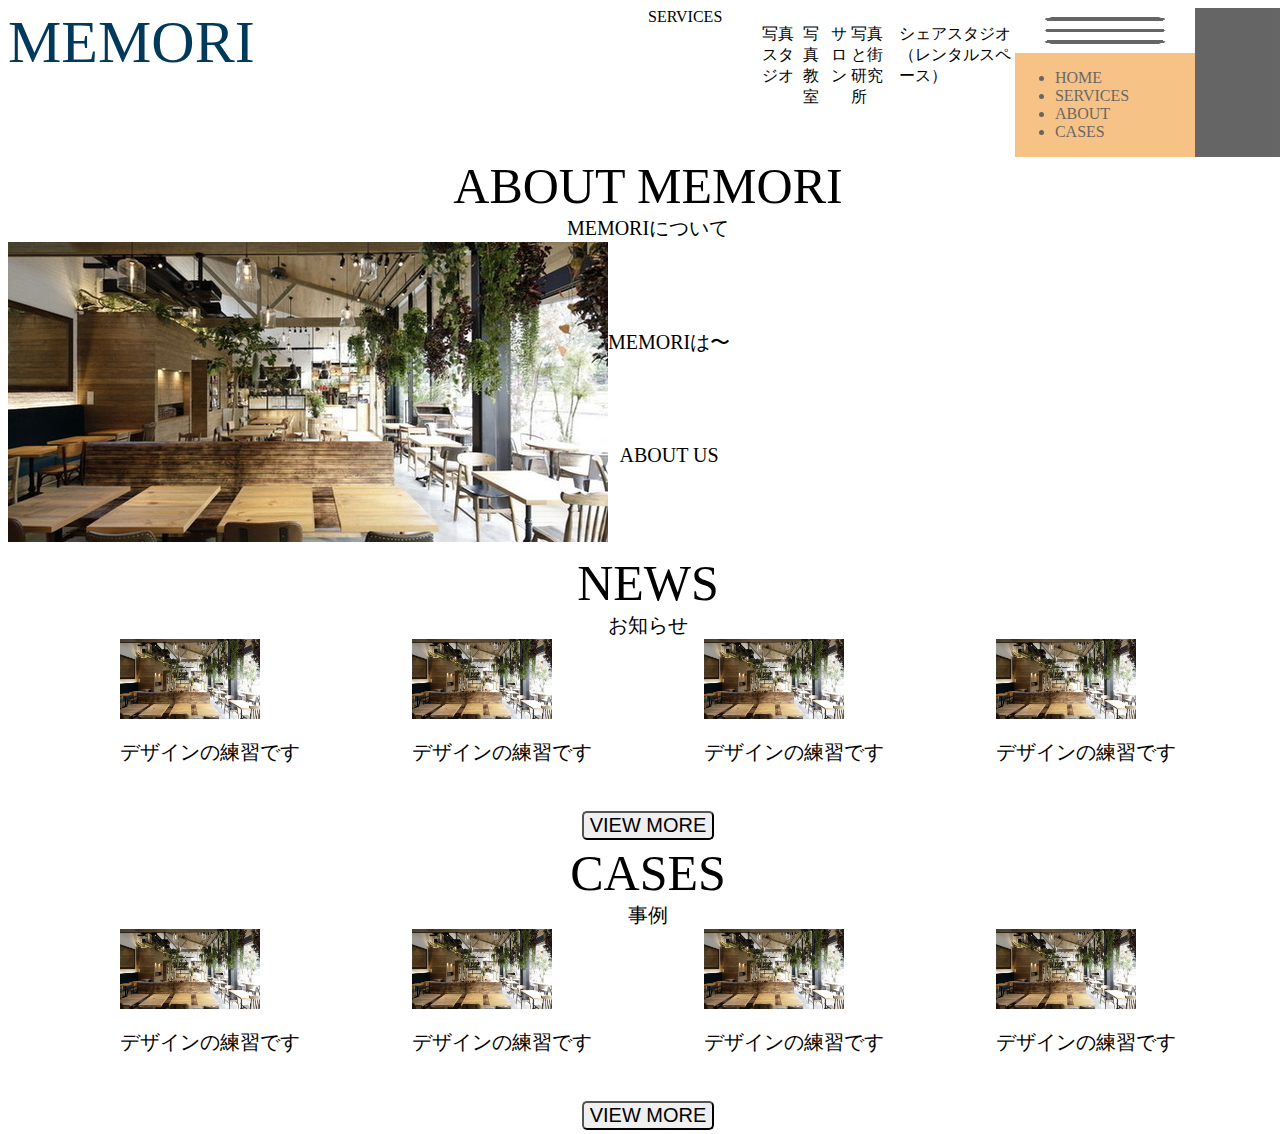
<file: index.html>
<!DOCTYPE html>
<html>
<head>
    <meta charset="utf-8">
    <title>Design</title>
    <link rel="stylesheet" href="css/styles.css">
    
</head>

<body class="web">
    <div class="web_body" id="show">
        <div class="header"> 
            <div class="header_title">MEMORI</div>
            <div class="header_contents"　id="show">
                <div class="header_contents_title">SERVICES</div>
                <ul class="header_contents_description">
                    <li>写真スタジオ</li>
                    <li>写真教室</li>
                    <li>サロン</li>
                    <li>写真と街研究所</li>
                    <li>シェアスタジオ（レンタルスペース）</li>
                </ul>

                <div id="cover">
                    <div class="humberger_menu" id="menu">
                        <img id="hide" class="header_contents_menu" src="./img/hamburger_menu.png">
                        <ul>
                            <li>HOME</li>
                            <li>SERVICES</li>
                            <li>ABOUT</li>
                            <li>CASES</li>
                        </ul>
                    </div>
                </div>

            </div>
            
        </div>
    
        <div>
            <!-- <img class="contents_body" src="./img/caffee.jpeg"> -->
        </div>
    
        <div class="topic">
            <div class="topic_contents1">
                <div class="topic_contents1_about">ABOUT MEMORI</div>
                <div class="topic_contents1_about_title">MEMORIについて</div>
                <div class="topic_contents1_about_tip">
                    <div><img src="./img/caffee.jpeg"></div>
                        <div class="topic_contents1_about_tip_text">
                            <div>MEMORIは〜</div>
                            <div>ABOUT US</div>
                        </div>
                </div>
            </div>
            
            <div class="topic_contents2">
                <div class="topic_contents2_news">NEWS</div>
                <div class="topic_contents2_news_title">お知らせ</div>
                <div class="topic_contents2_news_tip">
                    <div class="topic_contents2_news_tip_parts">
                        <img src="./img/caffee.jpeg" class="topic_contents2_news_tip_parts_image">
                        <p>デザインの練習です</p>
                    </div>
                    <div class="topic_contents2_news_tip_parts">
                        <img src="./img/caffee.jpeg" class="topic_contents2_news_tip_parts_image">
                        <p>デザインの練習です</p>
                    </div>
                    <div class="topic_contents2_news_tip_parts">
                        <img src="./img/caffee.jpeg" class="topic_contents2_news_tip_parts_image">
                        <p>デザインの練習です</p>
                    </div>
                    <div class="topic_contents2_news_tip_parts">
                        <img src="./img/caffee.jpeg" class="topic_contents2_news_tip_parts_image">
                        <p>デザインの練習です</p>
                    </div>                   
                </div>
                <div>
                    <button type="button" class="topic_contents2_news_button">VIEW MORE</button>
                </div>
            </div>
            <div class="topic_contents3">
                <div class="topic_contents3_cases">CASES</div>
                <div class="topic_contents3_cases_title">事例</div>
                <div class="topic_contents3_cases_tip">
                    <div class="topic_contents3_cases_tip_parts">
                        <img src="./img/caffee.jpeg" id="slide" class="topic_contents3_cases_tip_parts_image">
                        <p class="topic_contents3_cases_tip_parts_text">デザインの練習です</p>
                    </div>
                    <div class="topic_contents3_cases_tip_parts">
                        <img src="./img/caffee.jpeg" class="topic_contents3_cases_tip_parts_image">
                        <p class="topic_contents3_cases_tip_parts_text">デザインの練習です</p>
                    </div>
                    <div class="topic_contents3_cases_tip_parts">
                        <img src="./img/caffee.jpeg" class="topic_contents3_cases_tip_parts_image">
                        <p class="topic_contents3_cases_tip_parts_text">デザインの練習です</p>
                    </div>
                    <div class="topic_contents3_cases_tip_parts">
                        <img src="./img/caffee.jpeg" class="topic_contents3_cases_tip_parts_image">
                        <p class="topic_contents3_cases_tip_parts_text">デザインの練習です</p>
                    </div>
                </div>
                <div>
                    <div>
                        <button type="button" class="topic_contents3_cases_button">VIEW MORE</button>
                    </div>
                    
                </div>
            </div>
            
        </div>
    </div>

    <script src="js/main.js"></script>

</body>
</html>
</file>
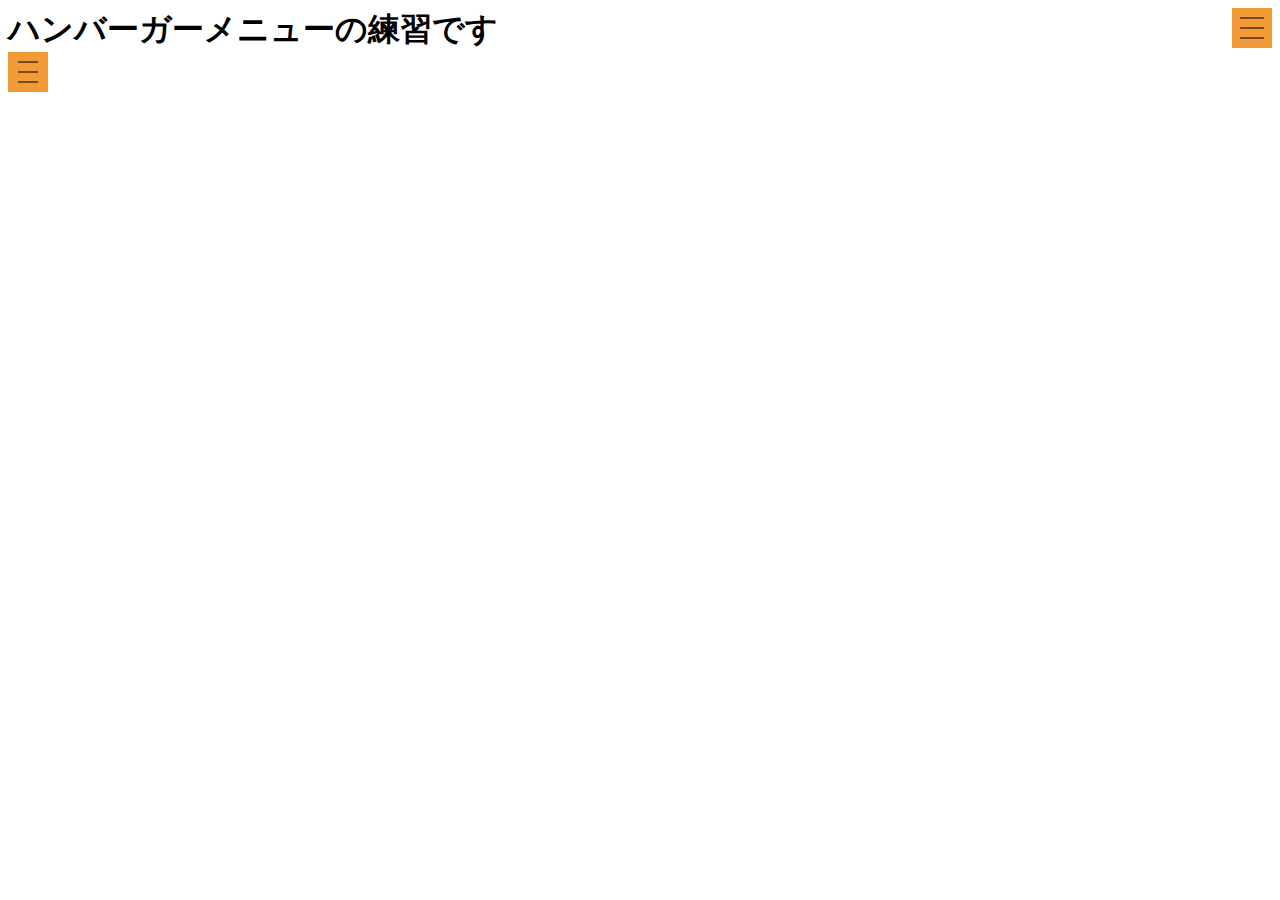
<file: humberger_menu.html>
<!DOCTYPE html>
<html>
    <head>
        <meta charset="utf-8">
        <link rel="stylesheet" href="css/humb.css">
    </head>

    <body>
        <div class="hum" id="hum">
            <div></div>
            <div></div>
            <div></div>
        </div>

       

        <h1 class="text">ハンバーガーメニューの練習です</h1>
        <ul class="menu" id="menu">
            <li>Menu</li>
            <li>Menu</li>
            <li>Menu</li>
            <li>Menu</li>
        </ul>

        <div class="hum2" id="hum2">
            <div></div>
            <div></div>
            <div></div>
        </div>

        <div class="hummenu2">
            <ul class="text2" id="menu2">
                <li>Menu</li>
                <li>Menu</li>
                <li>Menu</li>
            </ul>
        </div>
        
        <script src="js/humb.js"></script>
    </body>
</html>
</file>
<file: css/styles.css>
.web {
    height: 100%;
    width: 100%;
}

.header {
    display: flex;
    justify-content: space-between;
    height: 100%;
    width: 100%;
}

.header_title {
    font-size: 60px;
    color: rgb(0, 57, 90);
    height: 100%;
    width: 100%;
}

.header_contents {
    display: flex;
    justify-content: space-evenly;
    height: 100%;
    width: 100%;
}

.header_contents_description {
    display: flex;
    list-style: none;
}

.humberger_menu {
    height: 45px;
    width: 30px;
    display: flex;
    flex-direction: column;
}

.header_contents_menu {
    height: 45px;
    cursor: pointer;
}

.contents_body {
    width: 1000px;
    height: 550px;
    text-align: center;
    transform: translate(12%);
}

.topic {
    display: flex;
    flex-direction: column;
    justify-content: space-between;
    text-align: center;
    font-size: 50px;
}

.topic_contents1_about_title {
    font-size: 20px;
}

.topic_contents1_about_tip {
    display: flex;
}

.topic_contents1_about_tip_text {
    display: flex;
    flex-direction: column;
    justify-content: space-evenly;
    font-size: 20px;
}

.topic_contents2_news_title {
    font-size: 20px;
}

.topic_contents2_news_tip {
    display: flex;
    justify-content: space-evenly;
}

.topic_contents2_news_tip_parts {
    display: flex;
    flex-direction: column;
    font-size: 20px;
}

.topic_contents2_news_tip_parts_image {
    width: 140px;
    height: 80px;
}

.topic_contents2_news_button {
    cursor: pointer;
    font-size: 20px;
    border-radius: 5px;
    text-decoration: none;
}

.topic_contents3_cases_title {
    font-size: 20px;
}

.topic_contents3_cases_tip {
    display: flex;
    justify-content: space-evenly;
}

.topic_contents3_cases_tip_parts_image {
    width: 140px;
    height: 80px;
}

.topic_contents3_cases_tip_parts {
    display: flex;
    flex-direction: column;
    justify-content: space-evenly;
    font-size: 20px;
}

.topic_contents3_cases_button {
    cursor: pointer;
    font-size: 20px;
    border-radius: 5px;
    text-decoration: none;
}

#menu {
    right: -180px;
    background: #f19a37;
    height: 100%;
    width: 180px;
}

#show,#hide {
    float: right;
}

.menu-open {
    height: 100%;
    overflow-x: hidden;
}

.web_body {
    padding: 0;
    margin: 0;
    box-sizing: border-box;
    width: 100%;
    height: 100%;
    overflow-x: hidden;
}

#cover {
    background: #000;
    opacity: 0.6;
    width: 100%;
    height: 100%;
}
</file>
<file: css/humb.css>
.hum {
    display: block;
    height: 40px;
    width: 40px;
    background: #f19a37;
    float: right;
    position: relative;
    cursor: pointer;
}

.hum div {
    height: 1px;
    width: 60%;
    background: #000;
    position: absolute;
    top: 50%;
    left: 50%;
    transform: translate(-50%,-50%);    
    transition: 0.3s;
}

.hum2 {
    left: 0;
    background: #f19a37;
    display: block;
    height: 40px;
    width: 40px;
    position: relative;
    cursor: pointer;
}

.hum2 div {
    height: 1px;
    width: 20px;
    background: #000;
    position: absolute;
    top: 50%;
    left: 50%;
    transform: translate(-50%,-50%);
}

.hum2 div:nth-of-type(1) {
    top: 10px;
}

.hum2 div:nth-of-type(3) {
    top: 30px;
}


.hum div:nth-of-type(1) {
    top: 10px;
}

.hum div:nth-of-type(3) {
    top: 30px;
}

.text {
    margin: 0;
}


.menu {
    opacity: 0;
    visibility: hidden;
    transition: 0.3s;
    float: right;
    margin: 0;
}

.menu.active {
    opacity: 1;
    visibility: visible;
}

.menu2 {
    width: 170px;
    background: #3484cb;
    list-style: none;
    padding: 0;
    position: relative;
    left: -180px;
    transition: .3s;
}

.text2.show {
    left: 0;
    opacity: 0.6;
}


.hummenu2 {
    position: relative;
}

.text2 {
    list-style: none;
    padding: 0;
    position: absolute;
    left: -60px;
    transition: 0.3s;
}
</file>
